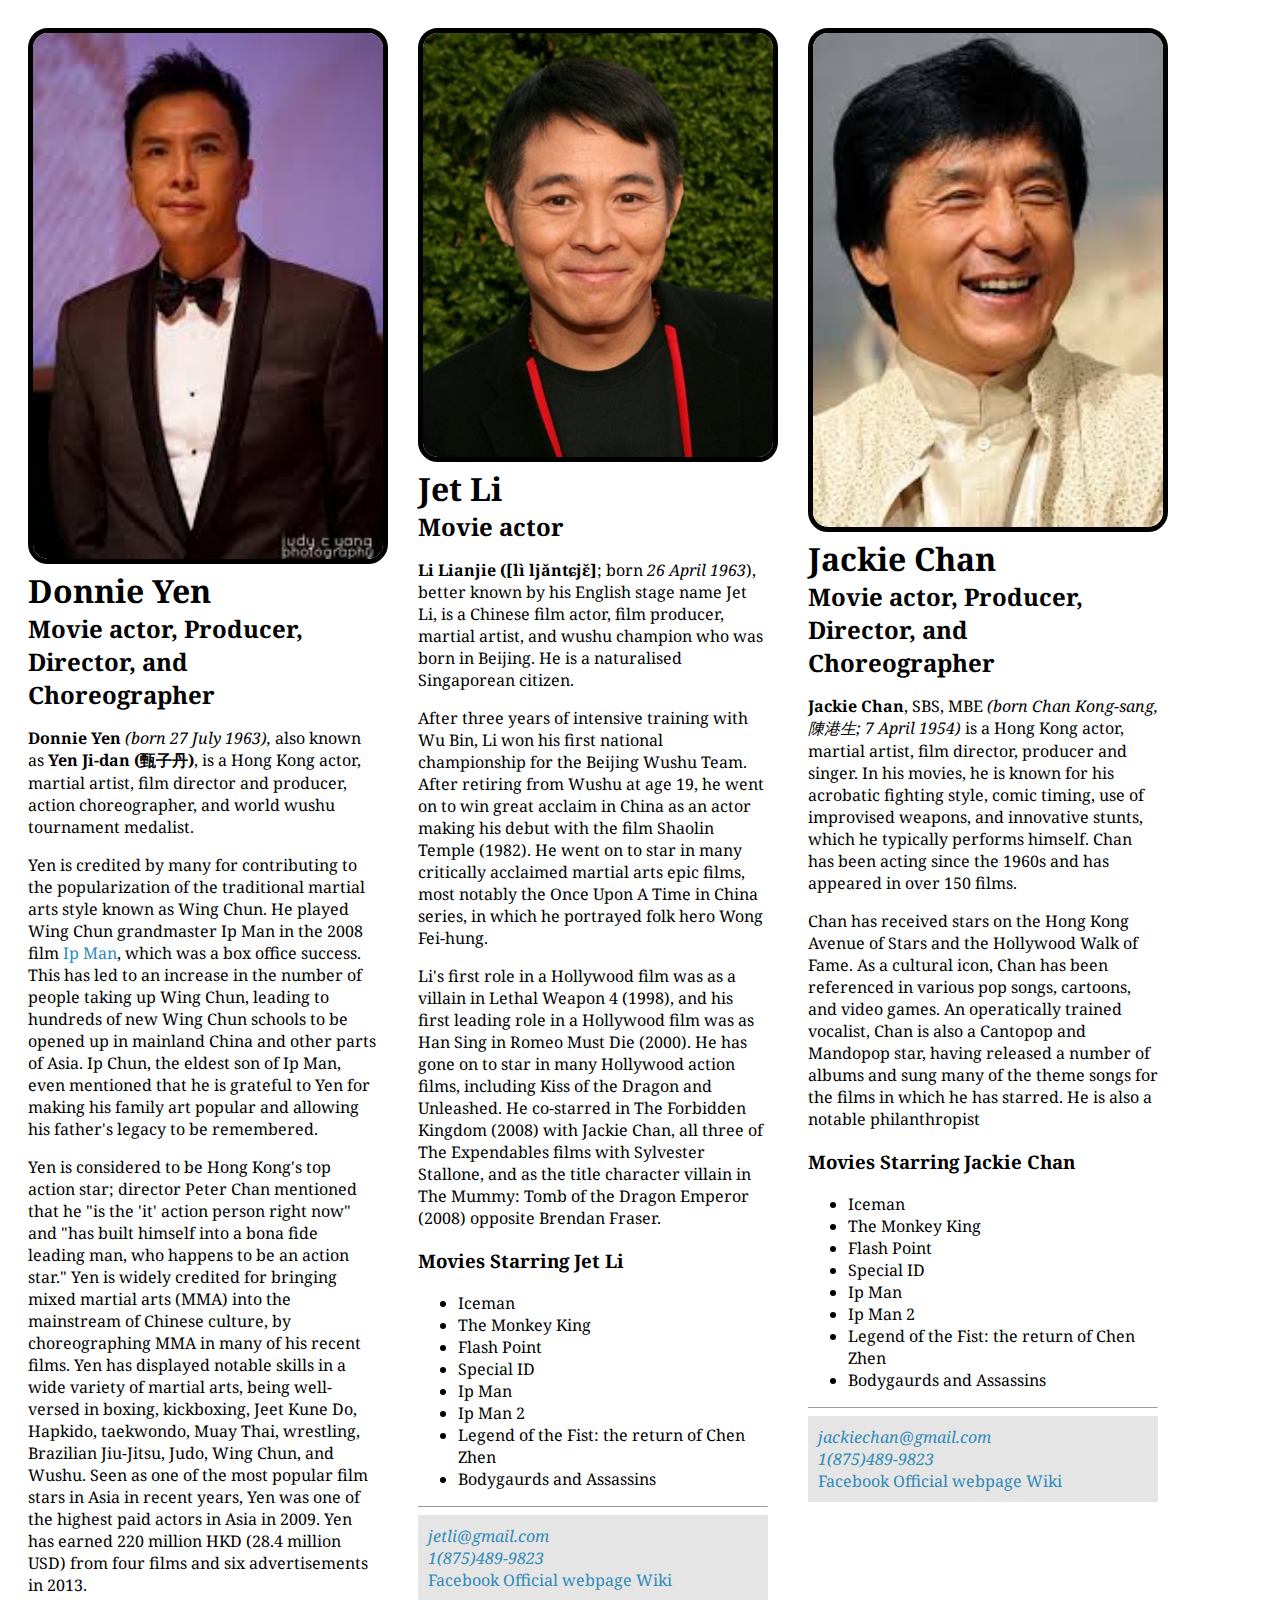
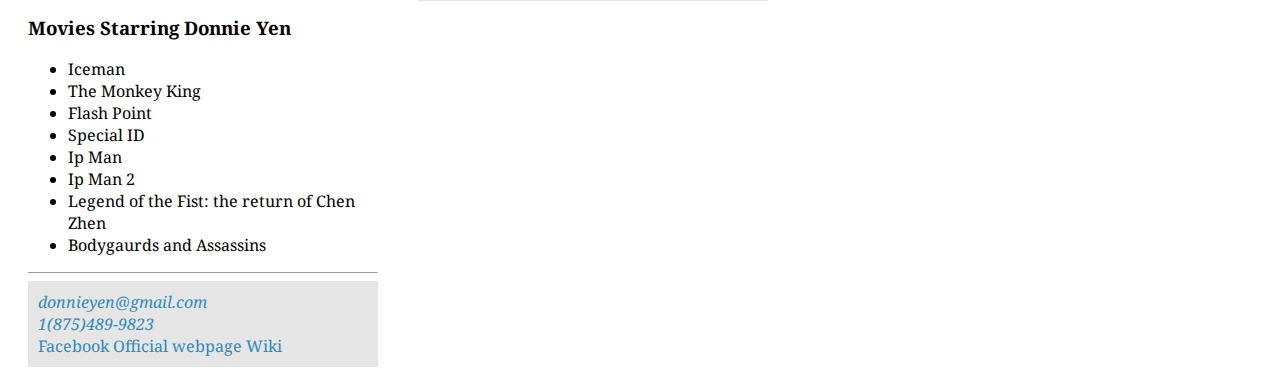
<file: employee-bio/index.html>
<!doctype html>
<html lang="en">
	<head>
		<meta charset="UTF-8">
		<title>Employee Bio</title>
		<link rel="stylesheet" type="text/css" href="css/styles.css">
		<link href='http://fonts.googleapis.com/css?family=Droid+Serif:400,700,400italic' rel='stylesheet' type='text/css'>
	</head>

	<body>
	<div class="bio">
		<header>
			<img src="images/donnie.jpg" alt="headshot of Donnie Yen" width="350">
			<h1>Donnie Yen</h1>
			<h2>Movie actor, Producer, Director, and Choreographer</h2>
		</header>
		<main>
			<p><strong>Donnie Yen</strong> <em>(born 27 July 1963),</em> also known as <strong>Yen Ji-dan (甄子丹)</strong>, is a Hong Kong actor, martial artist, film director and producer, action choreographer, and world wushu tournament medalist.</p>

			<p>Yen is credited by many for contributing to the popularization of the traditional martial arts style known as Wing Chun. He played Wing Chun grandmaster Ip Man in the 2008 film <a href="https://www.youtube.com/watch?v=LkRK9knnFJs">Ip Man</a>, which was a box office success. This has led to an increase in the number of people taking up Wing Chun, leading to hundreds of new Wing Chun schools to be opened up in mainland China and other parts of Asia. Ip Chun, the eldest son of Ip Man, even mentioned that he is grateful to Yen for making his family art popular and allowing his father's legacy to be remembered.</p>

			<p>Yen is considered to be Hong Kong's top action star; director Peter Chan mentioned that he "is the 'it' action person right now" and "has built himself into a bona fide leading man, who happens to be an action star." Yen is widely credited for bringing mixed martial arts (MMA) into the mainstream of Chinese culture, by choreographing MMA in many of his recent films. Yen has displayed notable skills in a wide variety of martial arts, being well-versed in boxing, kickboxing, Jeet Kune Do, Hapkido, taekwondo, Muay Thai, wrestling, Brazilian Jiu-Jitsu, Judo, Wing Chun, and Wushu. Seen as one of the most popular film stars in Asia in recent years, Yen was one of the highest paid actors in Asia in 2009. Yen has earned 220 million HKD (28.4 million USD) from four films and six advertisements in 2013.</p>
			
			<h3>Movies Starring Donnie Yen</h3>
			<ul>
				<li>Iceman</li>
				<li>The Monkey King</li>
				<li>Flash Point</li>
				<li>Special ID</li>
				<li>Ip Man</li>
				<li>Ip Man 2</li>
				<li>Legend of the Fist: the return of Chen Zhen</li>
				<li>Bodygaurds and Assassins</li>
			</ul>
		</main>
		<hr size="1">
		<footer>
			<address>
			<a href="mailto:donnieyen@gmail.com">donnieyen@gmail.com</a>
			<br>
			<a href="tel:18754899823">1(875)489-9823</a>
			</address>
			<a target="_blank" href="https://www.facebook.com/donnieyen.asia/info?tab=page_info">Facebook</a>
			<a target="_blank" href="http://www.donnieyen.asia/">Official webpage</a>
			<a target="_blank" href="http://en.wikipedia.org/wiki/Donnie_Yen">Wiki</a>
		</footer>
	</div>

	<div class="bio">
		<header>
			<img src="images/jetli.jpg" alt="headshot of Jet Li" width="350">
			<h1>Jet Li</h1>
			<h2>Movie actor</h2>
		</header>
		<main>
			<p><strong>Li Lianjie ([lì ljǎntɕjɛ̌]</strong>; born <em>26 April 1963</em>), better known by his English stage name Jet Li, is a Chinese film actor, film producer, martial artist, and wushu champion who was born in Beijing. He is a naturalised Singaporean citizen.</p>

			<p>After three years of intensive training with Wu Bin, Li won his first national championship for the Beijing Wushu Team. After retiring from Wushu at age 19, he went on to win great acclaim in China as an actor making his debut with the film Shaolin Temple (1982). He went on to star in many critically acclaimed martial arts epic films, most notably the Once Upon A Time in China series, in which he portrayed folk hero Wong Fei-hung.</p>

			<p>Li's first role in a Hollywood film was as a villain in Lethal Weapon 4 (1998), and his first leading role in a Hollywood film was as Han Sing in Romeo Must Die (2000). He has gone on to star in many Hollywood action films, including Kiss of the Dragon and Unleashed. He co-starred in The Forbidden Kingdom (2008) with Jackie Chan, all three of The Expendables films with Sylvester Stallone, and as the title character villain in The Mummy: Tomb of the Dragon Emperor (2008) opposite Brendan Fraser.</p>
			
			<h3>Movies Starring Jet Li</h3>
			<ul>
				<li>Iceman</li>
				<li>The Monkey King</li>
				<li>Flash Point</li>
				<li>Special ID</li>
				<li>Ip Man</li>
				<li>Ip Man 2</li>
				<li>Legend of the Fist: the return of Chen Zhen</li>
				<li>Bodygaurds and Assassins</li>
			</ul>
		</main>
		<hr size="1">
		<footer>
			<address>
			<a href="mailto:donnieyen@gmail.com">jetli@gmail.com</a>
			<br>
			<a href="tel:18754899823">1(875)489-9823</a>
			</address>
			<a target="_blank" href="https://www.facebook.com/donnieyen.asia/info?tab=page_info">Facebook</a>
			<a target="_blank" href="http://www.donnieyen.asia/">Official webpage</a>
			<a target="_blank" href="http://en.wikipedia.org/wiki/Donnie_Yen">Wiki</a>
		</footer>
	</div>
	<div class="bio">
		<header>
			<img src="images/jackie.jpg" alt="headshot of Jackie Chan" width="350">
			<h1>Jackie Chan</h1>
			<h2>Movie actor, Producer, Director, and Choreographer</h2>
		</header>
		<main>
		<p><strong>Jackie Chan</strong>, SBS, MBE <em>(born Chan Kong-sang, 陳港生; 7 April 1954)</em> is a Hong Kong actor, martial artist, film director, producer and singer. In his movies, he is known for his acrobatic fighting style, comic timing, use of improvised weapons, and innovative stunts, which he typically performs himself. Chan has been acting since the 1960s and has appeared in over 150 films.</p>

		<p>Chan has received stars on the Hong Kong Avenue of Stars and the Hollywood Walk of Fame. As a cultural icon, Chan has been referenced in various pop songs, cartoons, and video games. An operatically trained vocalist, Chan is also a Cantopop and Mandopop star, having released a number of albums and sung many of the theme songs for the films in which he has starred. He is also a notable philanthropist</p>
			
			<h3>Movies Starring Jackie Chan</h3>
			<ul>
				<li>Iceman</li>
				<li>The Monkey King</li>
				<li>Flash Point</li>
				<li>Special ID</li>
				<li>Ip Man</li>
				<li>Ip Man 2</li>
				<li>Legend of the Fist: the return of Chen Zhen</li>
				<li>Bodygaurds and Assassins</li>
			</ul>
		</main>
		<hr size="1">
		<footer>
			<address>
			<a href="mailto:donnieyen@gmail.com">jackiechan@gmail.com</a>
			<br>
			<a href="tel:18754899823">1(875)489-9823</a>
			</address>
			<a target="_blank" href="https://www.facebook.com/donnieyen.asia/info?tab=page_info">Facebook</a>
			<a target="_blank" href="http://www.donnieyen.asia/">Official webpage</a>
			<a target="_blank" href="http://en.wikipedia.org/wiki/Donnie_Yen">Wiki</a>
		</footer>
	</div>
	</body>

</html>
</file>
<file: employee-bio/css/styles.css>
a {
	color: hsla(200, 60%, 45%, 1);
	text-decoration: none;
}
a:hover{
	text-decoration: underline;
}
.bio{
	width: 350px;
	font-family: 'Droid Serif', serif;
	float: left;
	margin: 20px;
}
.bio header img{
	max-width: 100%;
	border-radius: 20px;
	border-width: 5px;
	border-style: solid;
	border-color: black;
}
.bio header h1,
.bio header h2{
	margin: 0;
}
.bio header h1{
	font-weight: 700;
}
.bio footer{
	background-color: hsla(0,0%,0%,.1);
	padding: 10px;
}
</file>
